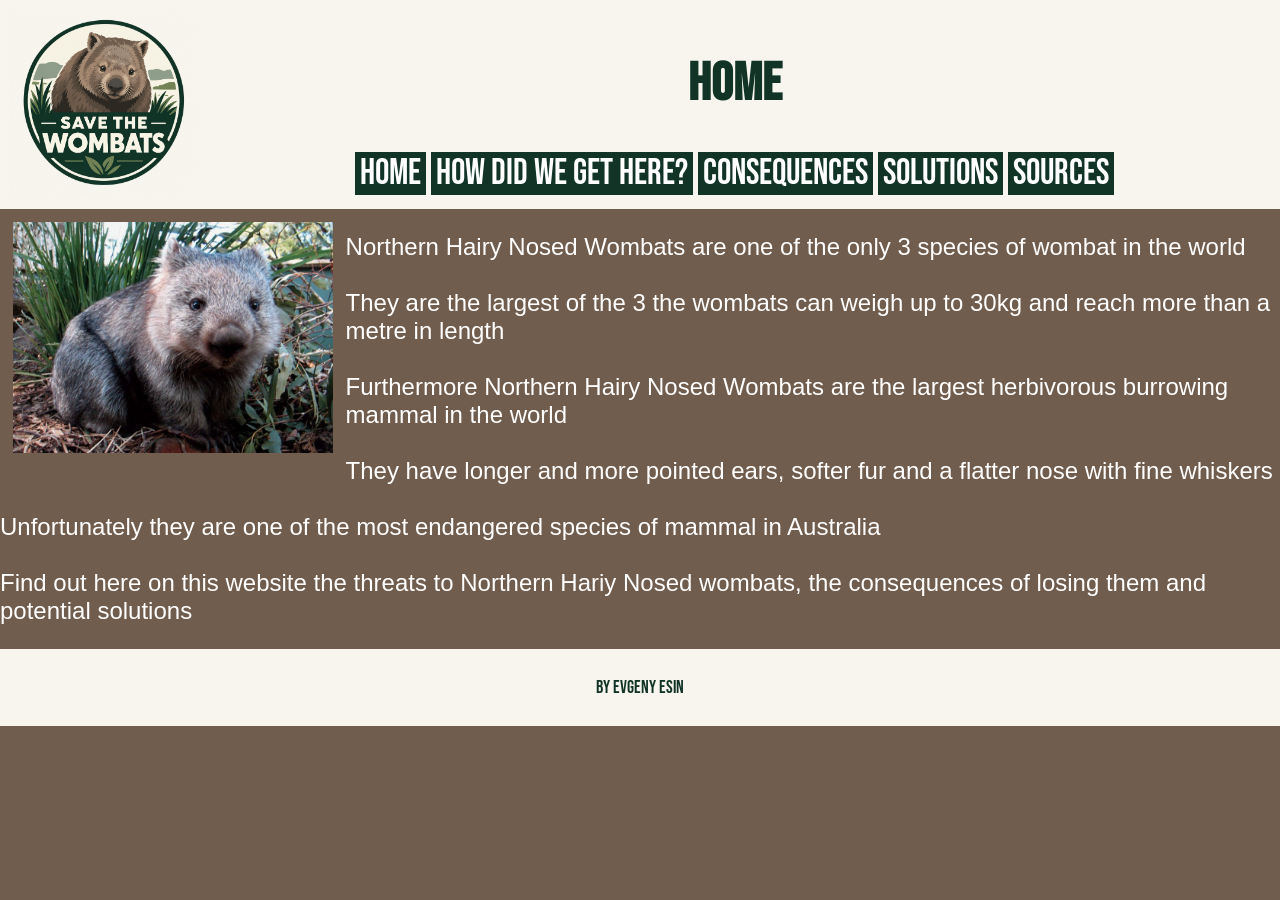
<file: docs/index.html>
<html>
    <head>
        <link rel="stylesheet" href="style.css" type="text/css"/> 
        <link rel="icon" href="images/logo.png">
        <title>Save Our Wombats</title>
        <link rel="preconnect" href="https://fonts.googleapis.com">
        <link rel="preconnect" href="https://fonts.gstatic.com" crossorigin>
        <link href="https://fonts.googleapis.com/css2?family=Bebas+Neue&family=WDXL+Lubrifont+SC&display=swap" rel="stylesheet">
        <meta name="viewport" content="width=device-width, initial-scale=1.0" />

    </head>
    <body>
        <header>
            <img class="logoimage" src="images/logo.png">
            <div id="rightside">
                <h1>Home</h1>
                <nav>
                    <ul class="menu">
                        <li>
                            <a class="button" href="index.html">Home</a>
                        </li>
                        <li>
                            <a class="button" href="How.html">How did we get here?</a>
                        </li>
                        <li>
                            <a class="button" href="consequences.html">consequences</a>
                        </li>
                        <li>
                            <a class="button" href="solutions.html">Solutions</a>
                        </li>
                        <li>
                            <a class="button" href="bibliography.html">Sources</a>
                        </li>
                    </ul>
                </nav>
            </div>
            
        </header>
        <img class="leftimage" src="images/infrontofbush.jpg">
        <p>
            Northern Hairy Nosed Wombats are one of the only 3 species of wombat in the world <br><br>
            They are the largest of the 3 the wombats can weigh up to 30kg and reach more than a metre in length <br><br>
            Furthermore Northern Hairy Nosed Wombats are the largest herbivorous burrowing mammal in the world<br><br>
            They have longer and more pointed ears, softer fur and a flatter nose with fine whiskers<br><br>
            Unfortunately they are one of the most endangered species of mammal in Australia<br><br>
            Find out here on this website the threats to Northern Hariy Nosed wombats, the consequences of losing them and potential solutions
        </p>
        <footer id="credits">
            <p>By Evgeny Esin</p>
        </footer>
    </body>
</html>
</file>
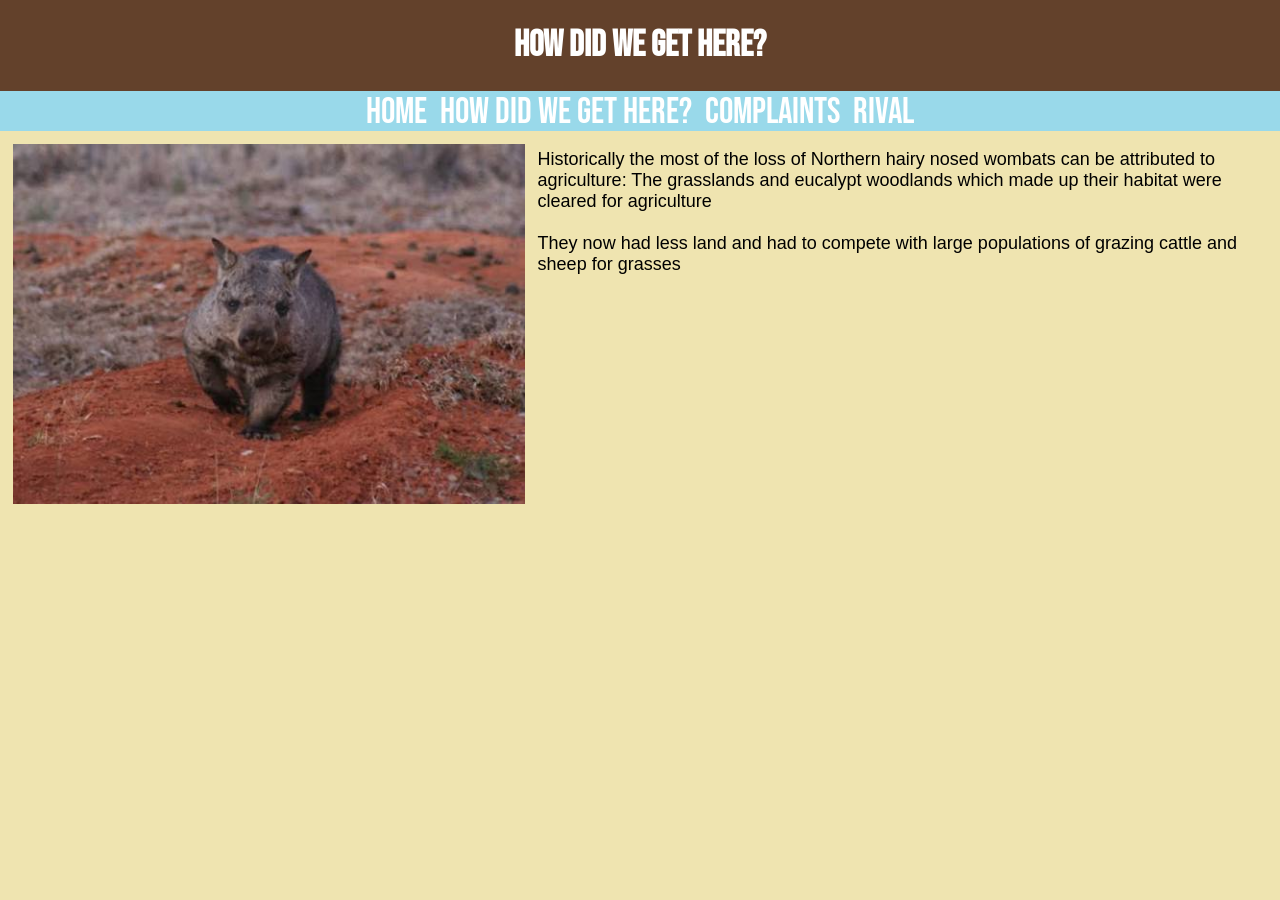
<file: How.html>
<html>
    <head>
        <link rel="stylesheet" href="style.css" type="text/css"/> 
        <link rel="icon" href="images/icon.jpg">
        <title>Save Our Wombats</title>
        <link rel="preconnect" href="https://fonts.googleapis.com">
        <link rel="preconnect" href="https://fonts.gstatic.com" crossorigin>
        <link href="https://fonts.googleapis.com/css2?family=Bebas+Neue&family=WDXL+Lubrifont+SC&display=swap" rel="stylesheet">
        <meta name="viewport" content="width=device-width, initial-scale=1.0" />

    </head>
    <body>
        <header>
            <h1>How did we get here?</h1>
            <nav>
                <ul class="menu">
                    <li>
                        <a class="button" href="index.html">Home</a>
                    </li>
                    <li>
                        <a class="button" href="How.html">How did we get here?</a>
                    </li>
                    <li>
                        <a class="button" href="Complaints.html">Complaints</a>
                    </li>
                    <li>
                        <a class="button" href="https://www.interpol.int/en">Rival</a>
                    </li>
                </ul>
            </nav>
        </header>
        <img class="leftimage" src="images/walkingonredsoil.jpg">
        <p>
            Historically the most of the loss of Northern hairy nosed wombats can be attributed to agriculture: The grasslands and eucalypt woodlands which made up their habitat were cleared for agriculture<br><br>
            They now had less land and had to compete with large populations of grazing cattle and sheep for grasses
        </p>
    </body>
</html>
</file>
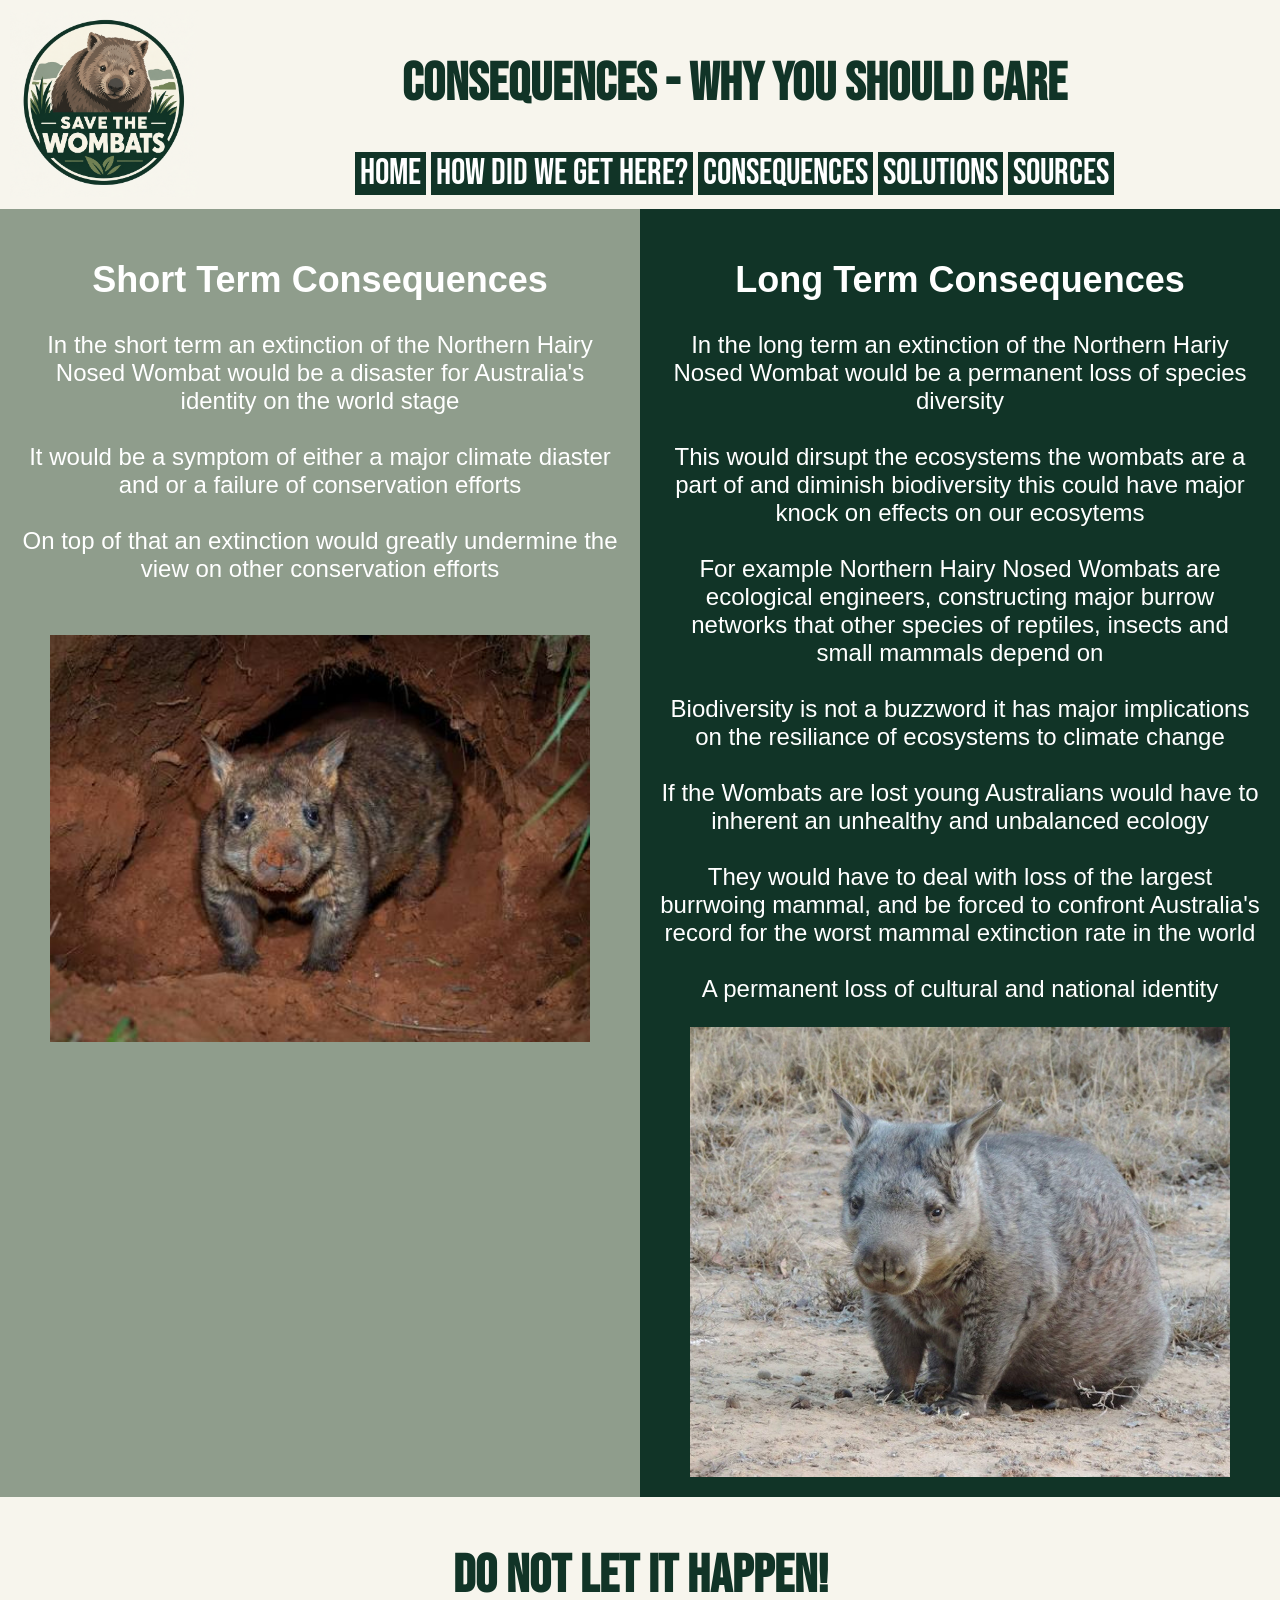
<file: docs/consequences.html>
<html>
    <head>
        <link rel="stylesheet" href="style.css" type="text/css"/> 
        <link rel="icon" href="images/logo.png">
        <title>Save Our Wombats</title>
        <link rel="preconnect" href="https://fonts.googleapis.com">
        <link rel="preconnect" href="https://fonts.gstatic.com" crossorigin>
        <link href="https://fonts.googleapis.com/css2?family=Bebas+Neue&family=WDXL+Lubrifont+SC&display=swap" rel="stylesheet">
        <meta name="viewport" content="width=device-width, initial-scale=1.0" />

    </head>
    <body>
        <header>
            <img class="logoimage" src="images/logo.png">
            <div id="rightside">
                <h1>Consequences - why you should care</h1>
                <nav>
                    <ul class="menu">
                        <li>
                            <a class="button" href="index.html">Home</a>
                        </li>
                        <li>
                            <a class="button" href="How.html">How did we get here?</a>
                        </li>
                        <li>
                            <a class="button" href="consequences.html">consequences</a>
                        </li>
                        <li>
                            <a class="button" href="solutions.html">Solutions</a>
                        </li>
                        <li>
                            <a class="button" href="bibliography.html">Sources</a>
                        </li>
                    </ul>
                </nav>
            </div>
            
        </header>
        <div id="consequenceHolder">
            <div id="shortTerm">
                <h2>Short Term Consequences</h2>
                <p>
                    In the short term an extinction of the Northern Hairy Nosed Wombat would be a disaster for Australia's identity on the world stage<br><br>
                    It would be a symptom of either a major climate diaster and or a failure of conservation efforts<br><br>
                    On top of that an extinction would greatly undermine the view on other conservation efforts<br><br>
                    
                </p>
                <img src="images/icon.jpg" class="conseqImage">
            </div>
            <div id="longTerm">
                <h2>Long Term Consequences</h2>
                <p>
                    In the long term an extinction of the Northern Hariy Nosed Wombat would be a permanent loss of species diversity <br><br>
                    This would dirsupt the ecosystems the wombats are a part of and diminish biodiversity this could have major knock on effects on our ecosytems <br><br>
                    For example Northern Hairy Nosed Wombats are ecological engineers, constructing major burrow networks that other species of reptiles, insects and small mammals depend on <br><br>
                    Biodiversity is not a buzzword it has major implications on the resiliance of ecosystems to climate change <br><br>
                    If the Wombats are lost young Australians would have to inherent an unhealthy and unbalanced ecology <br><br>
                    They would have to deal with loss of the largest burrwoing mammal, and be forced to confront Australia's record for the worst mammal extinction rate in the world <br><br>
                    A permanent loss of cultural and national identity
                </p>
                <img src="images/sad.jpg" class="conseqImage">
            </div>
        </div>
        <footer>
            <h1>Do not let it happen!</h1>
        </footer>
    </body>
</html>
</file>
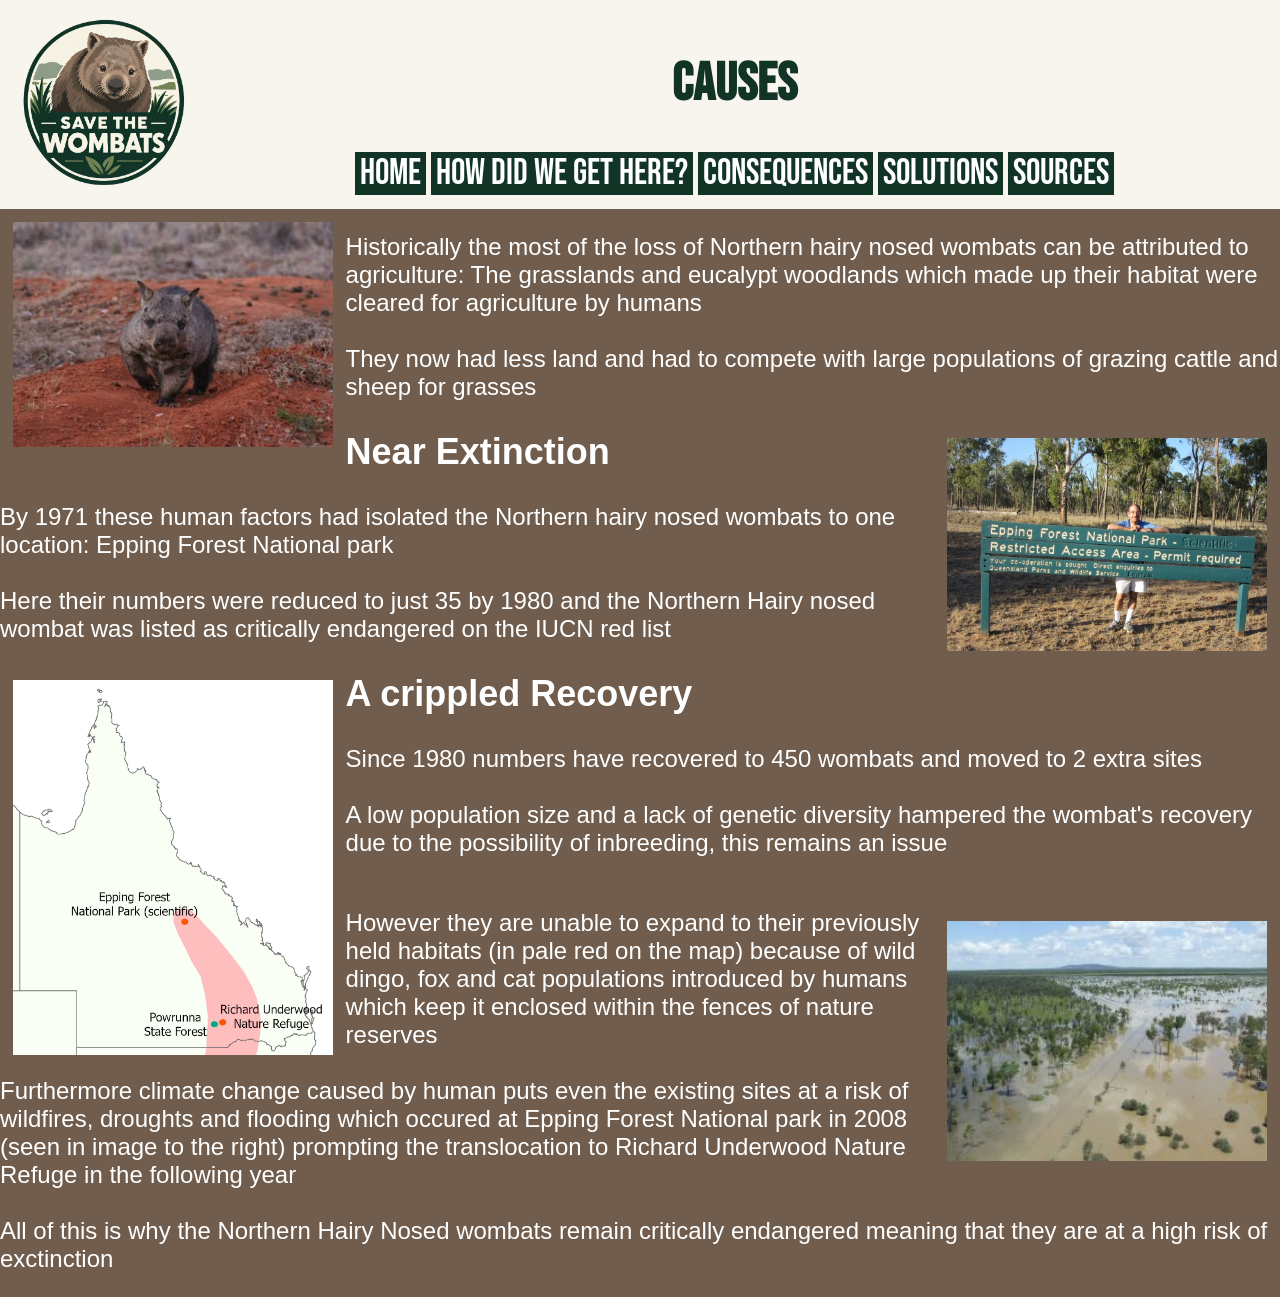
<file: docs/How.html>
<html>
    <head>
        <link rel="stylesheet" href="style.css" type="text/css"/> 
        <link rel="icon" href="images/logo.png">
        <title>Save Our Wombats</title>
        <link rel="preconnect" href="https://fonts.googleapis.com">
        <link rel="preconnect" href="https://fonts.gstatic.com" crossorigin>
        <link href="https://fonts.googleapis.com/css2?family=Bebas+Neue&family=WDXL+Lubrifont+SC&display=swap" rel="stylesheet">
        <meta name="viewport" content="width=device-width, initial-scale=1.0" />

    </head>
    <body>
        <header>
            <img class="logoimage" src="images/logo.png">
            <div id="rightside">
                <h1>Causes</h1>
                <nav>
                    <ul class="menu">
                        <li>
                            <a class="button" href="index.html">Home</a>
                        </li>
                        <li>
                            <a class="button" href="How.html">How did we get here?</a>
                        </li>
                        <li>
                            <a class="button" href="consequences.html">consequences</a>
                        </li>
                        <li>
                            <a class="button" href="solutions.html">Solutions</a>
                        </li>
                        <li>
                            <a class="button" href="bibliography.html">Sources</a>
                        </li>
                    </ul>
                </nav>
            </div>
            
        </header>
        <img class="leftimage" src="images/walkingonredsoil.jpg">
        <p>
            Historically the most of the loss of Northern hairy nosed wombats can be attributed to agriculture: The grasslands and eucalypt woodlands which made up their habitat were cleared for agriculture by humans<br><br>
            They now had less land and had to compete with large populations of grazing cattle and sheep for grasses
        </p>
        <img class="rightimage" src="images/entrance.jpg">
        <h2>Near Extinction</h2>
        <p>
            By 1971 these human factors had isolated the Northern hairy nosed wombats to one location: Epping Forest National park <br><br>
            Here their numbers were reduced to just 35 by 1980 and the Northern Hairy nosed wombat was listed as critically endangered on the IUCN red list
        </p>
        <img class="leftimage" src="images/locations.jpg">
        <h2>A crippled Recovery</h2>
        <p>
            Since 1980 numbers have recovered to 450 wombats and moved to 2 extra sites <br><br>
            A low population size and a lack of genetic diversity hampered the wombat's recovery due to the possibility of inbreeding, this remains an issue <br><br>
        </p>
        <img class="rightimage" src="images/flooding.jpg">
        <p>
            However they are unable to expand to their previously held habitats (in pale red on the map) because of wild dingo, fox and cat populations introduced by humans which keep it enclosed within the fences of nature reserves <br><br>
            Furthermore climate change caused by human puts even the existing sites  at a risk of wildfires, droughts and flooding which occured at Epping Forest National park in 2008 (seen in image to the right) prompting the translocation to Richard Underwood Nature Refuge in the following year<br><br>
            All of this is why the Northern Hairy Nosed wombats remain critically endangered meaning that they are at a high risk of exctinction
        </p>
        

    </body>
</html>
</file>
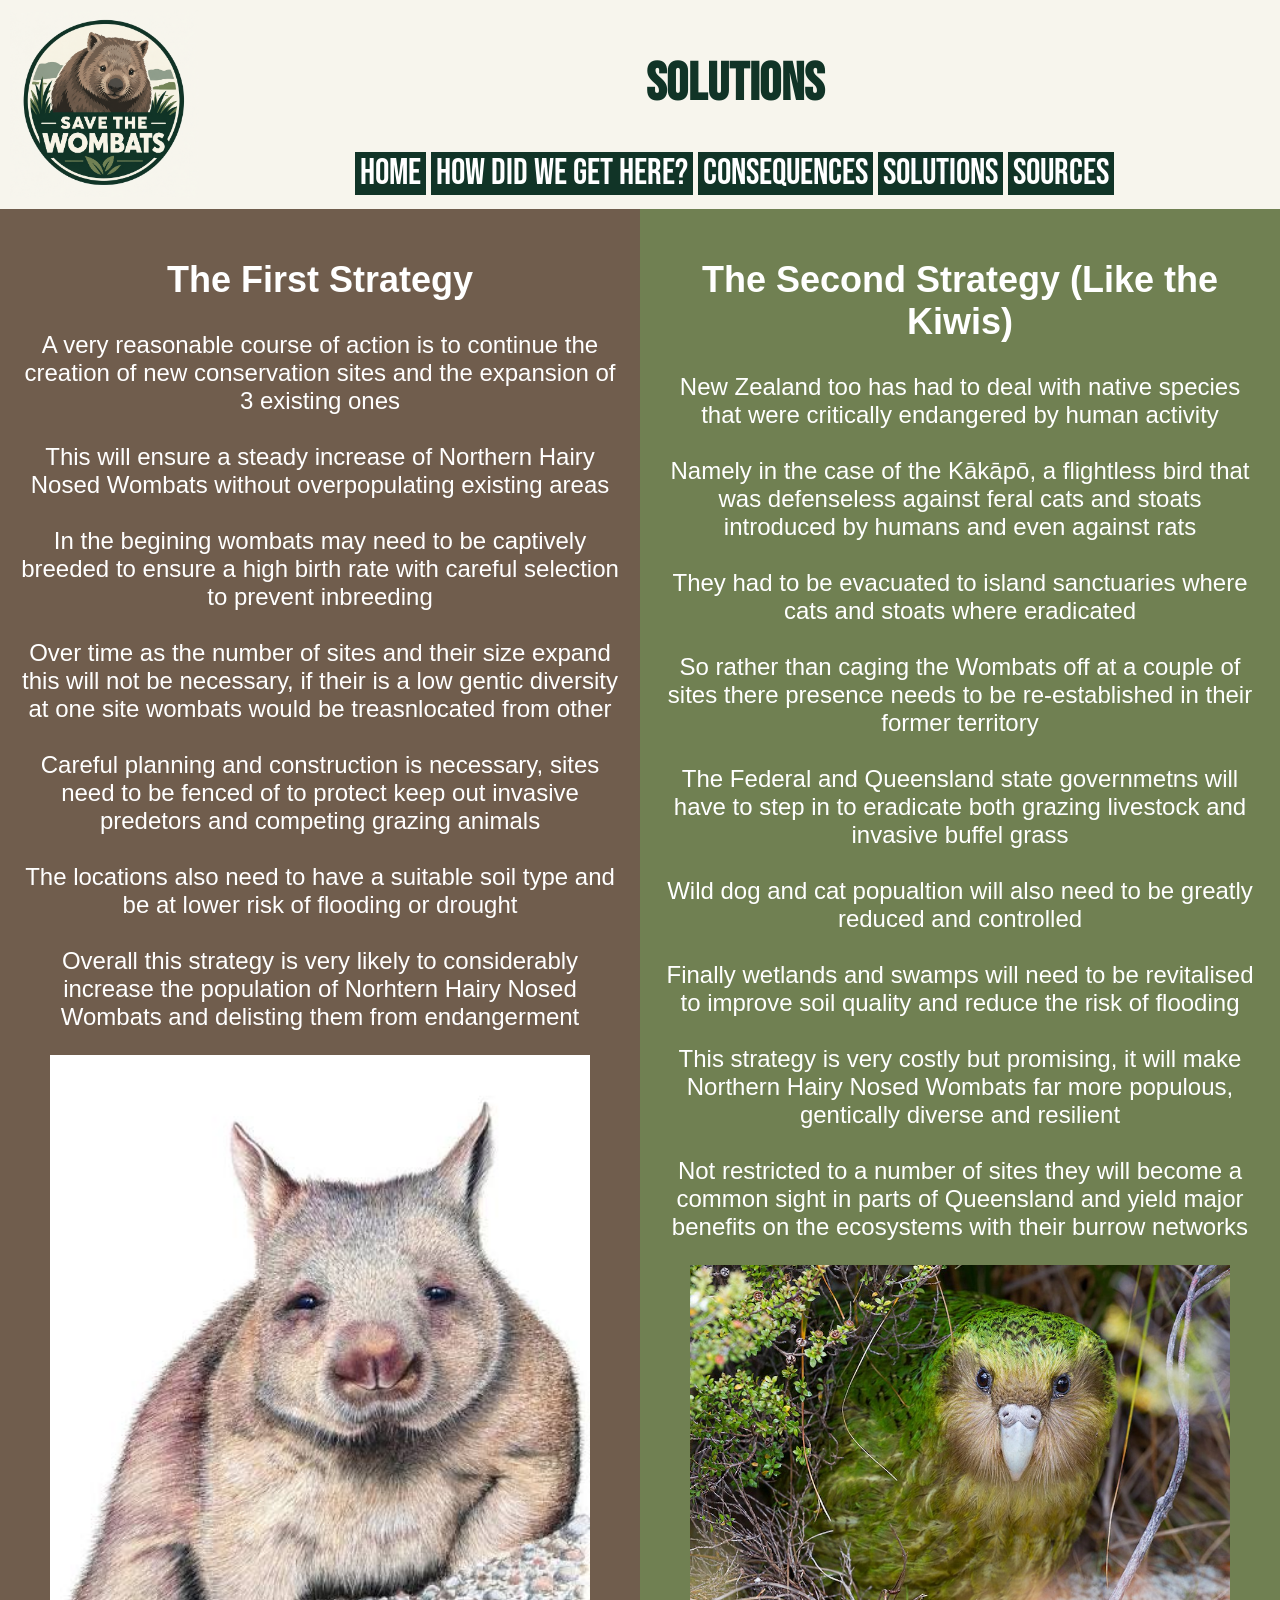
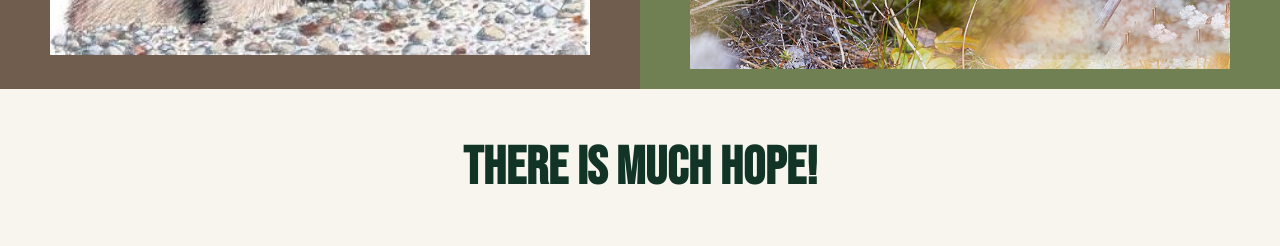
<file: docs/solutions.html>
<html>
    <head>
        <link rel="stylesheet" href="style.css" type="text/css"/> 
        <link rel="icon" href="images/logo.png">
        <title>Save Our Wombats</title>
        <link rel="preconnect" href="https://fonts.googleapis.com">
        <link rel="preconnect" href="https://fonts.gstatic.com" crossorigin>
        <link href="https://fonts.googleapis.com/css2?family=Bebas+Neue&family=WDXL+Lubrifont+SC&display=swap" rel="stylesheet">
        <meta name="viewport" content="width=device-width, initial-scale=1.0" />

    </head>
    <body>
        <header>
            <img class="logoimage" src="images/logo.png">
            <div id="rightside">
                <h1>Solutions</h1>
                <nav>
                    <ul class="menu">
                        <li>
                            <a class="button" href="index.html">Home</a>
                        </li>
                        <li>
                            <a class="button" href="How.html">How did we get here?</a>
                        </li>
                        <li>
                            <a class="button" href="consequences.html">consequences</a>
                        </li>
                        <li>
                            <a class="button" href="solutions.html">Solutions</a>
                        </li>
                        <li>
                            <a class="button" href="bibliography.html">Sources</a>
                        </li>
                    </ul>
                </nav>
            </div>
            
        </header>
        <div id="consequenceHolder">
            <div id="first">
                <h2>The First Strategy</h2>
                <p>
                    A very reasonable course of action is to continue the creation of new conservation sites and the expansion of 3 existing ones <br><br>
                    This will ensure a steady increase of Northern Hairy Nosed Wombats without overpopulating existing areas<br><br>
                    In the begining wombats may need to be captively breeded to ensure a high birth rate with careful selection to prevent inbreeding<br><br>
                    Over time as the number of sites and their size expand this will not be necessary, if their is a low gentic diversity at one site wombats would be treasnlocated from other<br><br>
                    Careful planning and construction is necessary, sites need to be fenced of to protect keep out invasive predetors and competing grazing animals <br><br>
                    The locations also need to have a suitable soil type and be at lower risk of flooding or drought<br><br>
                    Overall this strategy is very likely to considerably increase the population of Norhtern Hairy Nosed Wombats and delisting them from endangerment
                </p>
                <img src="images/glee.jpg" class="conseqImage">
            </div>
            <div id="second">
                <h2>The Second Strategy (Like the Kiwis)</h2>
                <p>
                    New Zealand too has had to deal with native species that were critically endangered by human activity <br><br>
                    Namely in the case of the Kākāpō, a flightless bird that was defenseless against feral cats and stoats introduced by humans and even against rats <br><br>
                    They had to be evacuated to island sanctuaries where cats and stoats where eradicated<br><br>
                    So rather than caging the Wombats off at a couple of sites there presence needs to be re-established in their former territory <br><br>
                    The Federal and Queensland state governmetns will have to step in to eradicate both grazing livestock and invasive buffel grass<br><br>
                    Wild dog and cat popualtion will also need to be greatly reduced and controlled<br><br>
                    Finally wetlands and swamps will need to be revitalised to improve soil quality and reduce the risk of flooding<br><br>
                    This strategy is very costly but promising, it will make Northern Hairy Nosed Wombats far more populous, gentically diverse and resilient<br><br>
                    Not restricted to a number of sites they will become a common sight in parts of Queensland and yield major benefits on the ecosystems with their burrow networks
                </p>
                <img src="images/kakapo.jpg" class="conseqImage">
            </div>
        </div>
        <footer>
            <h1>There is much hope!</h1>
        </footer>

    </body>
</html>
</file>
<file: docs/style.css>
header{
    background-color: rgb(247, 245, 237);
    color: rgb(255, 255, 255);
    font-size: large;
    font-family: "Bebas Neue", sans-serif;
    overflow: hidden;
    align-items: center;
    display: flex;
    padding: 10px
}
footer{
    background-color: rgb(247, 245, 237);
    color: rgb(255, 255, 255);
    font-size: large;
    font-family: "Bebas Neue", sans-serif;
    overflow: hidden;
    align-items: center;
    justify-content: center;
    display: flex;
    padding: 10px
}
#rightside{
    display: flex;
    flex-direction: column;
    padding: 0%;
    width: 90%;
}
h1{
    text-align: center;
    font-size: 300%;
    color: rgb(17, 52, 39);
}
body{
    margin: 0;
    font-family: 'Gill Sans', 'Gill Sans MT', Calibri, 'Trebuchet MS', sans-serif;
    font-size: x-large;
    background-color: rgb(112, 93, 77);
    color: white;
    min-height: 100vh;
    padding: 0%;
}

.bebas-neue-regular {
  font-family: "Bebas Neue", sans-serif;
  font-weight: 400;
  font-style: normal;
}

.menu{
    margin: 0px;
    padding: 0px;
    display: flex;
    gap: 5px;
}
.menu li{
    display: inline
}

.button{
    font-size: 200%;
    font-style: none;
    color: white;
    padding-left: 5px;
    padding-right: 5px;
    text-decoration: none;
}
.button:link{
    background-color: rgb(17, 52, 39);
    color: white;
    transition: None;
}
.button:hover{
    background-color: rgb(112, 128, 82);
}

nav{
    text-align: center;
    align-items: center;
    width: 100%;
    display: flex;
    justify-content: center;
}
#bibliography{
    display: flex;
    flex-direction: column;
}
.biblioLink{
    font-size: larger;
    text-align: center;
    color: rgb(247, 245, 237); 
}
.biblioLink:hover{
    color: rgb(112, 128, 82);
}


.leftimage{
    width: 25%;
    float: left;
    padding: 1%;
    transition: 1s;
}
.leftimage:hover{
    width: calc(25% + 10px);
}
.rightimage{
    width: 25%;
    float: right;
    padding: 1%;
    transition: 1s;
}
.rightimage:hover{
    width: calc(25% + 10px);
}
.conseqImage{
    width: 90%;
}
.logoimage{
    width: 15%;      
    height: auto;
}
#shortTerm{
    width: 50%;
    text-align: center;
    padding: 20px;
    box-sizing: border-box;
    background-color: rgb(143, 157, 140);
}
#longTerm{
    width: 50%;
    text-align: center;
    padding: 20px;
    box-sizing: border-box;
    background-color: rgb(17, 52, 39);
    
}
#consequenceHolder{
    display: flex;
    min-height: calc(100vh - 120px);
}
#second{
    width: 50%;
    text-align: center;
    padding: 20px;
    box-sizing: border-box;
    background-color: rgb(112, 128, 82);
}
#first{
    width: 50%;
    text-align: center;
    padding: 20px;
    box-sizing: border-box;
    background-color: rgb(112, 93, 77);
}
#credits{
    background-color: rgb(247, 245, 237);
    color: rgb(17, 52, 39);
    font-size: large;
    font-family: "Bebas Neue", sans-serif;
    overflow: hidden;
    align-items: center;
    justify-content: center;
    display: flex;
}
#credits:hover{
    color: rgb(112, 128, 82);
    background-color: rgb(48, 45, 39);

}
</file>
<file: style.css>
header{
    background-color: rgb(99, 65, 43);
    color: rgb(255, 255, 255);
    text-align: center;
    font-size: large;
    font-family: "Bebas Neue", sans-serif;
    position: sticky;
    top: 0;
    overflow: hidden;
}
body{
    margin: 0;
    font-family: 'Gill Sans', 'Gill Sans MT', Calibri, 'Trebuchet MS', sans-serif;
    font-size: large;

}
.bebas-neue-regular {
  font-family: "Bebas Neue", sans-serif;
  font-weight: 400;
  font-style: normal;
}

.menu{
    margin: 0px;
    padding: 0px;
    height: 40px;
    background-color: rgb(153 ,217 ,234);
}
.menu li{
    display: inline
}

.button{
    font-size: 200%;
    font-style: none;
    color: white;
    padding-left: 5px;
    padding-right: 5px;
    text-decoration: none;
}
.button:link{
    background-color: rgb(153, 217, 234);
    color: white;
    transition:none;
}
.button:hover{
    background-color: rgb(112, 146, 190);
}

nav{
    text-align: center;
    align-items: center;
}
body{
    background-color: #EFE4B0;
}
.leftimage{
    width: 40%;
    float: left;
    padding: 1%;
}
.sidebar{
    background-color: rgb(255, 255, 255);
    width: 25%;
    margin-top: 6px;
    margin-left: 6px;
    height: 100%;
    float: left;
    font-size: 18px;
    text-align: center;
    flex-direction: column;

}
</file>
